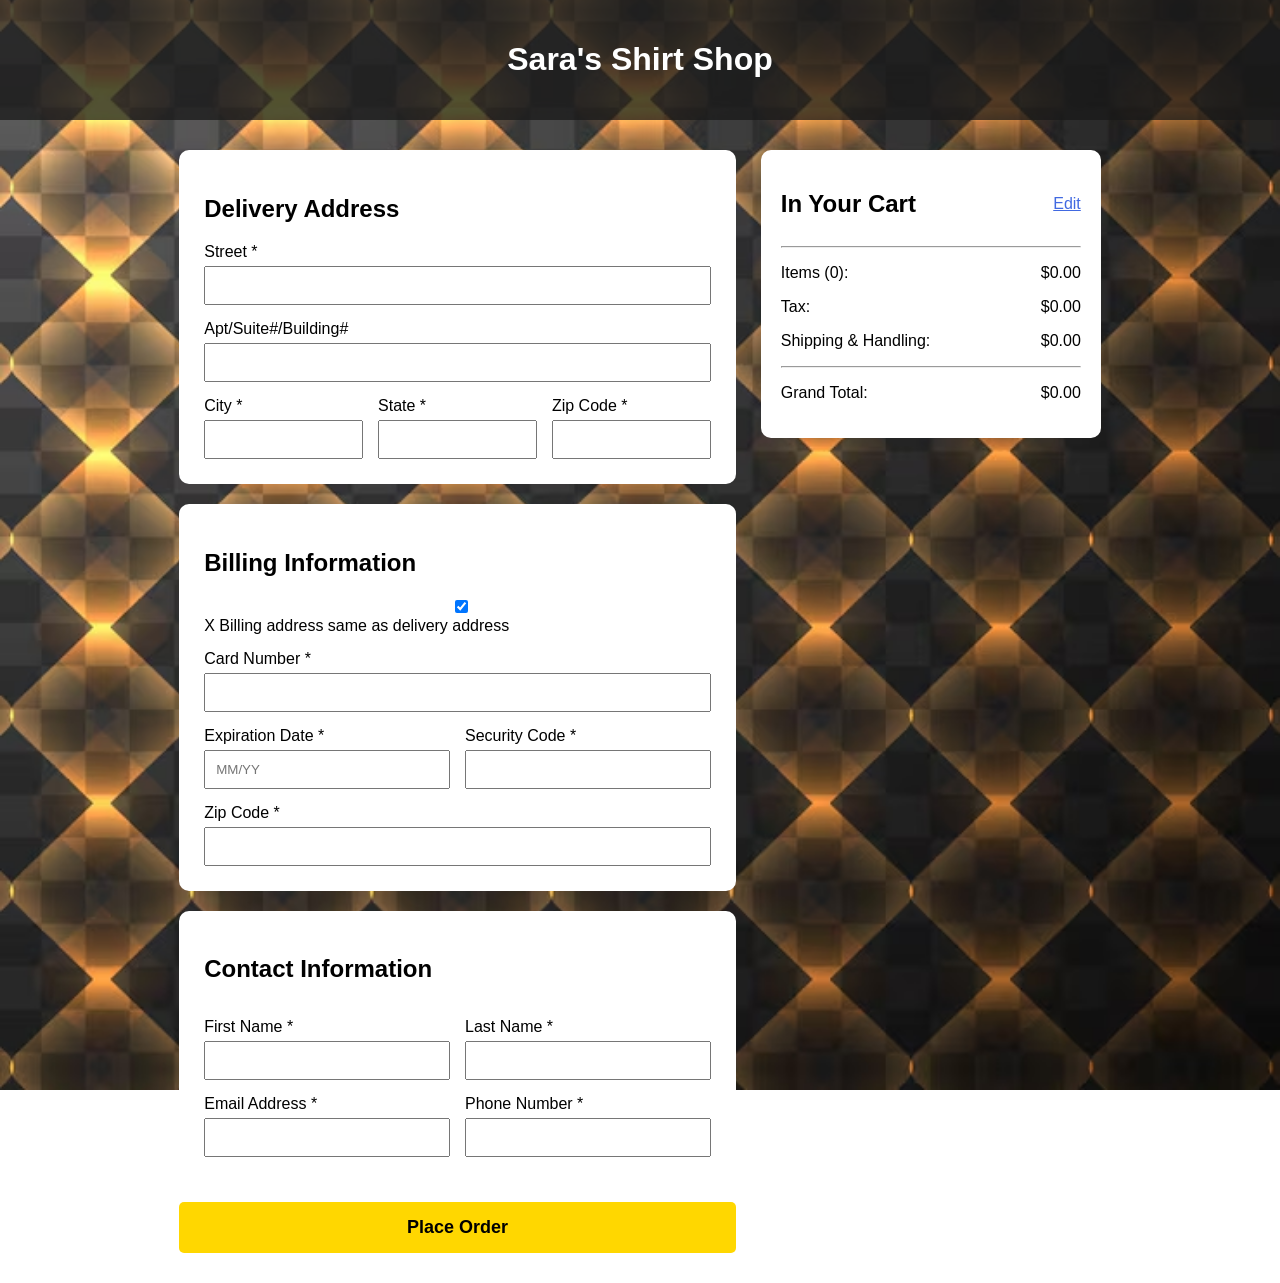
<file: Billing.html>
<!DOCTYPE html>
<html lang="en">

<head>
    <meta charset="UTF-8">
    <title>Billing | Sara's Shirt Shop</title>
    <link rel="stylesheet" href="SSS.css">
</head>

<body>

    <header>
        <h1>Sara's Shirt Shop</h1>
    </header>

    <main>
        <div class="checkout-layout">

            <div class="checkout-forms">
                
                <form id="checkout-form">

                    <section class="checkout-section">
                        <h2>Delivery Address</h2>

                        <label for="delivery-street">Street *</label>
                        <input type="text"
                            id="delivery-street"
                            required>

                        <label for="delivery-unit">
                            Apt/Suite#/Building#
                        </label>
                        <input type="text"
                            id="delivery-unit">

                        <div class="address-row">

                            <div>
                                <label for="delivery-city">City *</label>
                                <input type="text"
                                    id="delivery-city"
                                    required>
                            </div>

                            <div>
                                <label for="delivery-state">State *</label>
                                <input type="text"
                                    id="delivery-state"
                                    required>
                            </div>

                            <div>
                                <label for="delivery-zip">Zip Code *</label>
                                <input type="text"
                                    id="delivery-zip"
                                    required>
                            </div>

                        </div>
                    </section>

                    <section class="checkout-section">

                        <h2>Billing Information</h2>

                        <label class="same-address">
                            <input type="checkbox"
                                id="same-address"
                                checked>

                            <span class="custom-checkbox">X</span>

                            Billing address same as delivery address
                        </label>

                        <div id="billing-address" class="billing-address">

                            <label for="billing-street">Billing Street *</label>
                            <input type="text"
                                id="billing-street">

                            <label for="billing-unit">
                                Apt/Suite#/Building#
                            </label>
                            <input type="text"
                                id="billing-unit">

                            <div class="address-row">

                                <div>
                                    <label for="billing-city">City *</label>
                                    <input type="text"
                                        id="billing-city">
                                </div>

                                <div>
                                    <label for="billing-state">State *</label>
                                    <input type="text"
                                        id="billing-state">
                                </div>

                                <div>
                                    <label for="billing-address-zip">Zip Code *</label>
                                    <input type="text"
                                        id="billing-address-zip">
                                </div>

                            </div>

                        </div>

                        <label for="card-number">Card Number *</label>
                        <input type="text"
                            id="card-number"
                            required>

                        <div class="payment-row">

                            <div>
                                <label for="expiration">Expiration Date *</label>
                                <input type="text"
                                    id="expiration"
                                    placeholder="MM/YY"
                                    maxlength="5"
                                    inputmode="numeric"
                                    required>
                            </div>

                            <div>
                                <label for="security-code">Security Code *</label>
                                <input type="text"
                                    id="security-code"
                                    required>
                            </div>

                        </div>

                        <label for="billing-zip">Zip Code *</label>
                        <input type="text"
                            id="billing-zip"
                            required>

                    </section>

                    <section class="checkout-section">

                        <h2>Contact Information</h2>

                        <div class="contact-row">

                            <div>
                                <label for="first-name">First Name *</label>
                                <input type="text"
                                    id="first-name"
                                    required>
                            </div>

                            <div>
                                <label for="last-name">Last Name *</label>
                                <input type="text"
                                    id="last-name"
                                    required>
                            </div>

                        </div>

                        <div class="contact-row">

                            <div>
                                <label for="contact-email">Email Address *</label>
                                <input type="email"
                                    id="contact-email"
                                    required>
                            </div>

                            <div>
                                <label for="phone-number">Phone Number *</label>
                                <input type="tel"
                                    id="phone-number"
                                    required>
                            </div>

                        </div>

                    </section>

                    <button type="submit"
                            class="place-order-button">
                        Place Order
                    </button>
                </form>
            </div>

            <aside class="checkout-summary">

                <div class="summary-heading">
                    <h2>In Your Cart</h2>

                    <a href="cart.html">Edit</a>
                </div>

                <div id="checkout-items">
                </div>

                <hr>

                <p>
                    <span>Items (<span id="checkout-item-count">0</span>):</span>
                    <span id="checkout-items-total">$0.00</span>
                </p>

                <p>
                    Tax:
                    <span id="checkout-tax">$0.00</span>
                </p>

                <p>
                    Shipping &amp; Handling:
                    <span id="checkout-shipping">$0.00</span>
                </p>

                <hr>

                <p class="checkout-total">
                    Grand Total:
                    <span id="checkout-grand-total">$0.00</span>
                </p>

            </aside>

        </div>
    </main>

<script>
    const sameAddress = document.getElementById("same-address");
    const billingAddress = document.getElementById("billing-address");

    sameAddress.addEventListener("change", function() {

        if (sameAddress.checked) {
            billingAddress.style.display = "none";
        } else {
            billingAddress.style.display = "block";
        }

    });

    const expiration = document.getElementById("expiration");

    expiration.addEventListener("input", function() {

        let value = expiration.value.replace(/\D/g, "");

        if (value.length > 2) {
            value = value.slice(0, 2) + "/" + value.slice(2, 4);
        } else if (value.length === 2) {
            value = value + "/";
        }

        expiration.value = value;
    });

    let cart = JSON.parse(localStorage.getItem("cart")) || [];

    const checkoutItems = document.getElementById("checkout-items");

    let itemsTotal = 0;
    let itemCount = 0;

    cart.forEach(function(item) {

        const subtotal = item.price * item.amount;

        itemsTotal = itemsTotal + subtotal;
        itemCount = itemCount + item.amount;

        const itemDiv = document.createElement("div");
        itemDiv.className = "checkout-item";

        itemDiv.innerHTML = `
            <div class="checkout-item-details">
                <strong>${item.game}</strong>
                <span>${item.color} • ${item.size}</span>
                <span>Quantity: ${item.amount}</span>
            </div>

            <span class="checkout-item-price">
                $${subtotal.toFixed(2)}
            </span>
        `;

        checkoutItems.appendChild(itemDiv);
    });

    const checkoutForm = document.getElementById("checkout-form");

    checkoutForm.addEventListener("submit", function(event) {

        event.preventDefault();

        const completedOrder = {
            items: cart,
            itemsTotal: itemsTotal,
            tax: tax,
            shipping: shipping,
            grandTotal: grandTotal
        };

        localStorage.setItem(
            "completedOrder",
            JSON.stringify(completedOrder)
        );

        localStorage.setItem("orderPlaced", "true");

        localStorage.removeItem("cart");

        window.location.href = "Confirmation.html";
    });

    const taxRate = 0.06;
    const tax = itemsTotal * taxRate;
    const shipping = itemsTotal > 0 ? 5.00 : 0;
    const grandTotal = itemsTotal + tax + shipping;

    document.getElementById("checkout-items-total").textContent =
        "$" + itemsTotal.toFixed(2);

    document.getElementById("checkout-tax").textContent =
        "$" + tax.toFixed(2);

    document.getElementById("checkout-shipping").textContent =
        "$" + shipping.toFixed(2);

    document.getElementById("checkout-grand-total").textContent =
        "$" + grandTotal.toFixed(2);

    document.getElementById("checkout-item-count").textContent =
    itemCount;
</script>

</body>

</html>
</file>
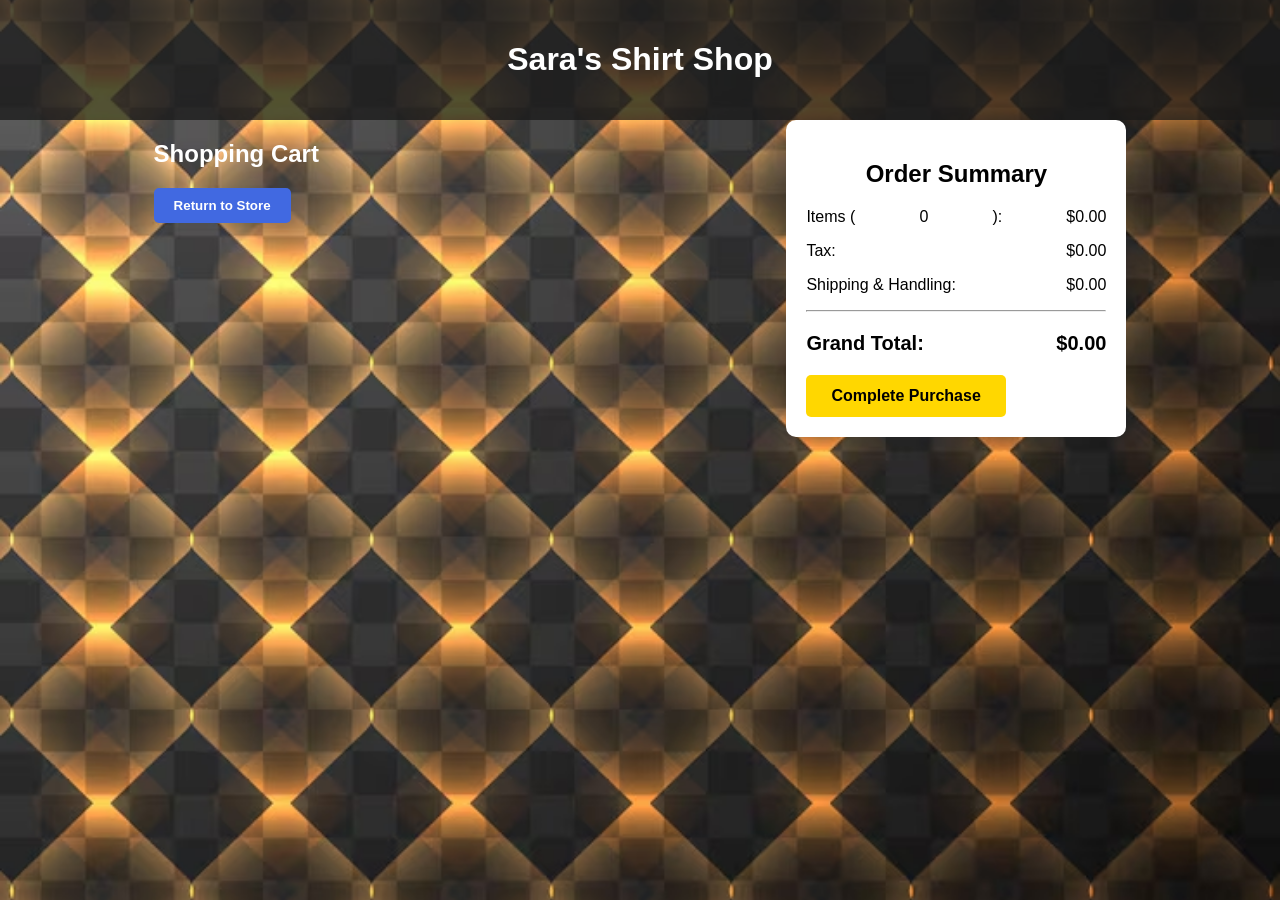
<file: Cart.html>
<!DOCTYPE html>
<html lang="en">

<head>
    <meta charset="UTF-8">
    <title>Shopping Cart | Sara's Shirt Shop</title>
    <link rel="stylesheet" href="SSS.css">
</head>

<body>

    <header>
        <h1>Sara's Shirt Shop</h1>
    </header>

    <main>

        <div class="cart-layout">

            <section class="cart">
                <h2>Shopping Cart</h2>

                <button type="button"
                        class="return-button"
                        onclick="window.location.href='index.html'">
                    Return to Store
                </button>

                <div id="cart-items">
                </div>
            </section>

            <aside class="order-summary">
                <h2>Order Summary</h2>

                <p>
                    Items (<span id="summary-count">0</span>):
                    <span id="items-total">$0.00</span>
                </p>

                <p>
                    Tax:
                    <span id="tax-total">$0.00</span>
                </p>

                <p>
                    Shipping &amp; Handling:
                    <span id="shipping-total">$0.00</span>
                </p>

                <hr>

                <p class="summary-grand-total">
                    Grand Total:
                    <span id="summary-grand-total">$0.00</span>
                </p>

                <button type="button"
                        class="checkout-button"
                        onclick="window.location.href='Billing.html'">
                    Complete Purchase
                </button>
            </aside>

        </div>
    </main>

</body>

<script>
    let itemsTotal = 0;
    let itemCount = 0;

    const taxRate = 0.06;

    let cart = JSON.parse(localStorage.getItem("cart")) || [];

    const cartItems = document.getElementById("cart-items");

    cart.forEach(function(item, index) {
        
        itemsTotal = itemsTotal + (item.price * item.amount);
        itemCount = itemCount + item.amount;

        const itemDiv = document.createElement("div");
        itemDiv.className = "cart-item";

        itemDiv.innerHTML = `
            <img src="images/${item.game}-${item.color}.png"
                 alt="${item.color} ${item.game} T-shirt">

            <div class="cart-item-info">
                <h3>${item.game}</h3>

                <p>Color: ${item.color}</p>
                <p>Size: ${item.size}</p>
                <div class="cart-quantity">
                    <span>Quantity:</span>

                    <button type="button" onclick="changeCartAmount(${index}, -1)">−</button>

                    <span>${item.amount}</span>

                    <button type="button" onclick="changeCartAmount(${index}, 1)">+</button>
                </div>

                <button type="button"
                        class="remove-button"
                        onclick="removeFromCart(${index})">
                    Remove from Cart
                </button>
                <p>Price: $${item.price.toFixed(2)} each</p>
                <p>Subtotal: $${(item.price * item.amount).toFixed(2)}</p>

            </div>
        `;

        cartItems.appendChild(itemDiv);
        });

    const shipping = itemsTotal > 0 ? 5.00 : 0;
    const tax = itemsTotal * taxRate;
    const grandTotal = itemsTotal + tax + shipping;

    function changeCartAmount(index, change) {
    cart[index].amount = cart[index].amount + change;

    if (cart[index].amount < 1) {
        cart[index].amount = 1;
    }

    localStorage.setItem("cart", JSON.stringify(cart));

    location.reload();
    }

    function removeFromCart(index) {
        cart.splice(index, 1);

        localStorage.setItem("cart", JSON.stringify(cart));

        location.reload();
    }

    document.getElementById("summary-count").textContent = itemCount;

    document.getElementById("items-total").textContent =
        "$" + itemsTotal.toFixed(2);

    document.getElementById("tax-total").textContent =
        "$" + tax.toFixed(2);

    document.getElementById("shipping-total").textContent =
        "$" + shipping.toFixed(2);

    document.getElementById("summary-grand-total").textContent =
        "$" + grandTotal.toFixed(2);
</script>

</html>
</file>
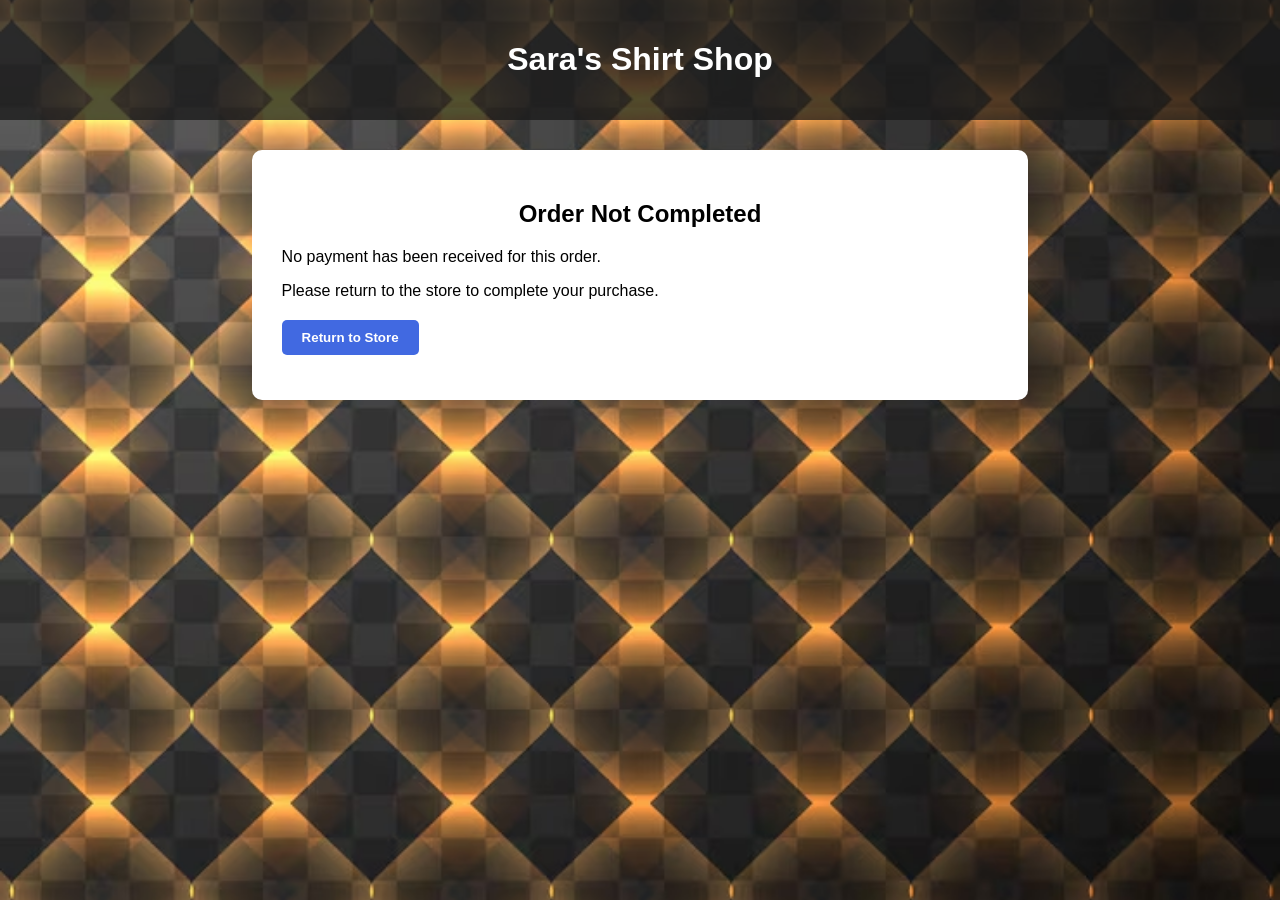
<file: Confirmation.html>
<!DOCTYPE html>
<html lang="en">

<head>
    <meta charset="UTF-8">
    <title>Order Confirmation | Sara's Shirt Shop</title>
    <link rel="stylesheet" href="SSS.css">
</head>

<body>

    <header>
        <h1>Sara's Shirt Shop</h1>
    </header>

    <main>

        <section class="confirmation">

            <div id="confirmation-message">
            </div>

            <div id="confirmation-items">
            </div>

            <div id="confirmation-summary">
            </div>

            <button type="button"
                    class="return-button"
                    onclick="returnToStore()">
                Return to Store
            </button>

        </section>

    </main>

<script>
    const orderPlaced = localStorage.getItem("orderPlaced");

    const completedOrder =
        JSON.parse(localStorage.getItem("completedOrder"));

    const confirmationMessage =
        document.getElementById("confirmation-message");

    const confirmationItems =
        document.getElementById("confirmation-items");

    const confirmationSummary =
        document.getElementById("confirmation-summary");

    if (orderPlaced === "true" && completedOrder) {

        confirmationMessage.innerHTML = `
            <h2>Thank You for Your Order!</h2>

            <p>
                Your order has been successfully placed.
            </p>

            <p class="payment-status">
                Payment Received
            </p>
        `;
    
       completedOrder.items.forEach(function(item) {

            const itemDiv = document.createElement("div");
            itemDiv.className = "confirmation-item";

            itemDiv.innerHTML = `
                <div class="confirmation-item-info">
                    <strong>${item.game}</strong>
                    <span>Color: ${item.color}</span>
                    <span>Size: ${item.size}</span>
                    <span>Quantity: ${item.amount}</span>
                </div>

                <strong>
                    $${(item.price * item.amount).toFixed(2)}
                </strong>
            `;

            confirmationItems.appendChild(itemDiv);
        });

     confirmationSummary.innerHTML = `
            <p>
                <span>Items:</span>
                <span>$${completedOrder.itemsTotal.toFixed(2)}</span>
            </p>

            <p>
                <span>Tax:</span>
                <span>$${completedOrder.tax.toFixed(2)}</span>
            </p>

            <p>
                <span>Shipping &amp; Handling:</span>
                <span>$${completedOrder.shipping.toFixed(2)}</span>
            </p>

            <hr>

            <p class="confirmation-total">
                <span>Total Paid:</span>
                <span>$${completedOrder.grandTotal.toFixed(2)}</span>
            </p>
        `;

          } else {

            confirmationMessage.innerHTML = `
                <h2>Order Not Completed</h2>

                <p>
                    No payment has been received for this order.
                </p>

                <p>
                    Please return to the store to complete your purchase.
                </p>
            `;

        }

     function returnToStore() {

        localStorage.removeItem("orderPlaced");
        localStorage.removeItem("completedOrder");

        window.location.href = "index.html";
    }
</script>

</body>
</html>
</file>
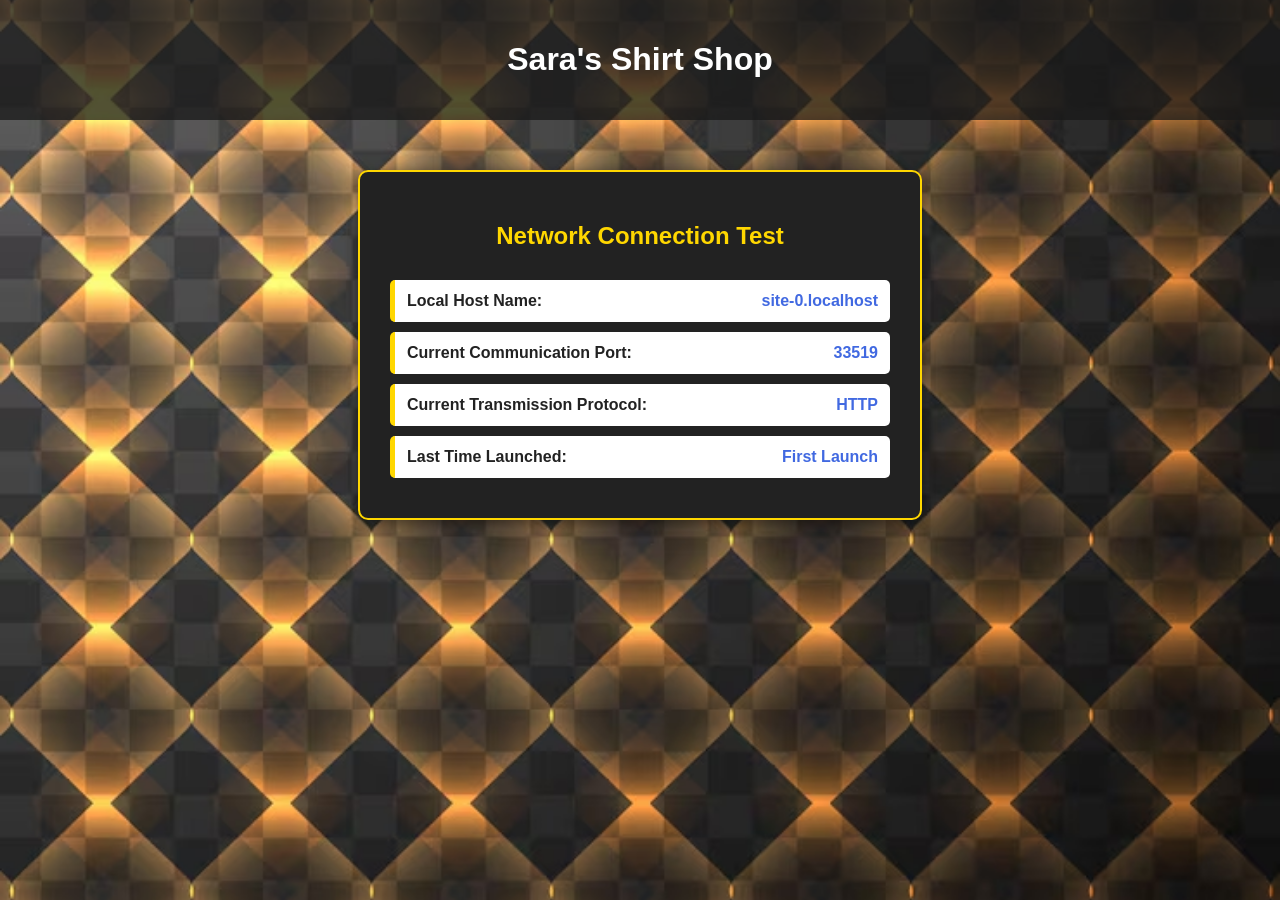
<file: network-test.html>
<!DOCTYPE html>
<html lang="en">

<head>
    <meta charset="UTF-8">
    <title>Network Connection Test | Sara's Shirt Shop</title>
    <link rel="stylesheet" href="SSS.css">
</head>

<body>

    <header>
        <h1>Sara's Shirt Shop</h1>
    </header>

    <main>

        <section class="network-test">

            <h2>Network Connection Test</h2>

            <p>
                <strong>Local Host Name:</strong>
                <span id="host-name"></span>
            </p>

            <p>
                <strong>Current Communication Port:</strong>
                <span id="port"></span>
            </p>

            <p>
                <strong>Current Transmission Protocol:</strong>
                <span id="protocol"></span>
            </p>

            <p>
                <strong>Last Time Launched:</strong>
                <span id="last-launch"></span>
            </p>

        </section>

    </main>

<script>

    const hostName = window.location.hostname;
    const port = window.location.port;
    const protocol = window.location.protocol;

    document.getElementById("host-name").textContent =
        hostName;

    document.getElementById("port").textContent =
        port;

    document.getElementById("protocol").textContent =
        protocol.replace(":", "").toUpperCase();

    const previousLaunch =
        localStorage.getItem("networkTestLastLaunch");

    if (previousLaunch) {
        document.getElementById("last-launch").textContent =
            previousLaunch;
    } else {
        document.getElementById("last-launch").textContent =
            "First Launch";
    }

    const currentLaunch = new Date().toLocaleString();

    localStorage.setItem(
        "networkTestLastLaunch",
        currentLaunch
    );

</script>

</body>

</html>
</file>
<file: SSS.css>
@charset "utf-8";
/*
    Author:Sara Fields
    Date:9/22/2026
    Purpose: CSS stylings for my Sara's Shirt Shop project
*/

/* Style Rules */
body {
    background-image: url("images/casino-floor.jpg");
    background-size: cover;
    background-position: center;
    background-repeat: no-repeat;
    background-attachment: fixed;

    color: white;
    font-family: Arial, sans-serif;
    margin: 0;
}

header {
    text-align: center;
    margin: 0;
    padding: 20px;
    background-color: rgba(25, 25, 25, 0.75);
}

main {
    margin: auto;
    width: 80%;
}

img {
    max-width: 100%;
}

.game-selection {
    text-align: center;
    margin: 20px;
}

.product {
    background-color: black;
    color: white;
    padding: 30px;
    margin: 20px auto;
    border-radius: 10px;
}

#amount::-webkit-inner-spin-button,
#amount::-webkit-inner-spin-button {
    -webkit-appearance: none;
    margin: 0;
}

#amount {
    width: 30px;
    height: 25px;
    font-size: 16px;
    text-align: center;
}

.amount-control {
    display: flex;
    align-items: center;
    gap: 5px;
}

.amount-control input {
    text-align: center;
    width: 40px;
    height: 30px;
    text-align: center;
    font-size: 16px;
}

.amount-control button {
    width: 35px;
    height: 35px;
    font-size: 20px;
}

.shirt-display {
    display: flex;
    gap: 30px;
    align-items: center;
    width: 100%;
}
.selected-shirt{
    flex: 0 0 300px;
}
.selected-shirt img{
   width: 250px;
   height: auto;
}

.shirt-previews{
    display: flex;
    gap: 15px;
    align-items: center;
    flex: 1;
}

.shirt-previews img {
    width: calc((100% - 60px) / 5);
    min-width: 0;
    height: auto;
}

.product-content {
    display: flex;
    gap: 40px;
    align-items: center;
}

footer {
    background-color: black;
    color: white;
    text-align: center;
    padding: 20px;
    margin-top: 30px;
}

footer button {
    padding: 10px 20px;
    cursor: pointer;
}

.contact-form {
    background-color: white;
    color: black;
    width: 400px;
    padding: 25px;
    border-radius: 10px;
}

.contact-form label {
    display: block;
    margin-top: 15px;
}

.contact-form input,
.contact-form textarea {
    width: 100%;
    box-sizing: border-box;
    padding: 8px;
    margin-top: 5px;
}

.form-buttons {
    display: flex;
    justify-content: flex-end;
    gap: 10px;
    margin-top: 20px;
}

.form-buttons button {
    width: 100px;
    padding: 10px;
}

.submit-button {
    background-color: royalblue;
    color: white;
}

.cancel-button {
    background-color: white;
    color: black;
}

.contact-box {
    display: none;

    position: fixed;
    top: 0;
    left: 0;

    width: 100%;
    height: 100%;

    background-color: rgba(0, 0, 0, 0.7);

    align-items: center;
    justify-content: center;
}

.price {
    font-size: 20px;
    font-weight: bold;
    margin-bottom: 10px;
}

.purchase-buttons {
    display: flex;
    gap: 10px;
}

.header-cart {
    position: absolute;
    top: 20px;
    right: 30px;

    width: 55px;
    height: 55px;

    background-color: white;
    border-radius: 8px;
}

.cart-icon {
    width: 55px;
    height: 55px;
}

.cart-count {
    position: absolute;
    top: -8px;
    right: -8px;

    background-color: red;
    color: white;

    width: 24px;
    height: 24px;
    border-radius: 50%;

    display: flex;
    align-items: center;
    justify-content: center;

    font-size: 14px;
    font-weight: bold;
}

.cart-button,
.purchase-button {
    width: 120px;
    padding: 10px;
    font-weight: bold;
    cursor: pointer;
    border: 1px solid white;
    border-radius: 5px;
}

.cart-button {
    background-color: red;
    color: white;
}

.purchase-button {
    background-color: gold;
    color: black;
}

.black {
    background-color: black;
    color: white;
}

.white {
    background-color: white;
    color: black;
}

.cream {
    background-color: papayawhip;
    color: black;
}

.blue {
    background-color: royalblue;
    color: white;
}

.green {
    background-color: green;
    color: white;
}

.gold {
    background-color: gold;
    color: black;
}

/* Cart Page */

.cart-item {
    display: flex;
    align-items: center;
    gap: 20px;

    background-color: white;
    color: black;

    padding: 15px;
    margin-bottom: 15px;

    border-radius: 10px;
}

.cart-item img {
    width: 150px;
    height: auto;
}

.cart-item-info {
    flex: 1;
}

.remove-button {
    background-color: red;
    color: white;
    padding: 6px 12px;
    margin-top: 8px;
    border: none;
    border-radius: 5px;
    cursor: pointer;
}

.return-button {
    background-color: royalblue;
    color: white;

    padding: 10px 20px;
    margin-bottom: 15px;

    border: none;
    border-radius: 5px;

    font-weight: bold;
    cursor: pointer;
}

.checkout-button-container {
    display: flex;
    justify-content: flex-end;
    margin-top: 20px;
    margin-bottom: 20px;
}

.checkout-button {
    background-color: gold;
    color: black;

    padding: 12px 25px;

    border: none;
    border-radius: 5px;

    font-size: 16px;
    font-weight: bold;
    cursor: pointer;
}

.cart-layout {
    display: flex;
    align-items: flex-start;
    gap: 25px;
    width: 95%;
    margin: auto;
}

.cart {
    flex: 1;
}

.order-summary {
    position: sticky;
    top: 20px;

    width: 300px;

    background-color: white;
    color: black;

    padding: 20px;
    border-radius: 10px;
}

.order-summary h2 {
    text-align: center;
}

.order-summary p {
    display: flex;
    justify-content: space-between;
}

.summary-grand-total {
    font-size: 20px;
    font-weight: bold;
}

/* Billing Page */
.summary-heading {
    display: flex;
    align-items: center;
    justify-content: space-between;
}

.summary-heading a {
    color: royalblue;
    text-decoration: underline;
}

.checkout-layout {
    display: flex;
    align-items: flex-start;
    gap: 25px;

    width: 90%;
    margin: 30px auto;
}

.checkout-forms {
    flex: 1;
}

.checkout-section {
    background-color: white;
    color: black;

    padding: 25px;
    margin-bottom: 20px;

    border-radius: 10px;
}

.checkout-section label {
    display: block;
    margin-top: 15px;
    margin-bottom: 5px;
}

.checkout-section input {
    width: 100%;
    box-sizing: border-box;
    padding: 10px;
}

.address-row,
.payment-row,
.contact-row {
    display: flex;
    gap: 15px;
}

.address-row div,
.payment-row div,
.contact-row div {
    flex: 1;
}

.checkout-summary {
    position: sticky;
    top: 20px;

    width: 300px;

    background-color: white;
    color: black;

    padding: 20px;
    border-radius: 10px;
}

.checkout-summary p {
    display: flex;
    justify-content: space-between;
}

.place-order-button {
    width: 100%;

    background-color: gold;
    color: black;

    padding: 15px;

    border: none;
    border-radius: 5px;

    font-size: 18px;
    font-weight: bold;
    cursor: pointer;
}

.billing-address {
    display: none;
}

.checkout-item {
    display: flex;
    justify-content: space-between;
    align-items: flex-start;

    padding: 15px 0;
    border-bottom: 1px solid lightgray;
}

.checkout-item-details {
    display: flex;
    flex-direction: column;
    gap: 4px;
}

.checkout-item-details strong {
    text-transform: capitalize;
}

.checkout-item-details span {
    font-size: 14px;
}

.checkout-item-price {
    font-weight: bold;
}

.confirmation {
    width: 70%;
    max-width: 800px;
    margin: 30px auto;

    background-color: white;
    color: black;

    padding: 30px;
    border-radius: 10px;
}

.confirmation h2 {
    text-align: center;
}

.payment-status {
    text-align: center;
    font-weight: bold;
}

.confirmation-item {
    display: flex;
    gap: 15px;

    padding: 15px 0;
    border-bottom: 1px solid lightgray;
}

.confirmation-item strong {
    text-transform: capitalize;
    margin-right: auto;
}

#confirmation-summary {
    margin-top: 20px;
}

#confirmation-summary p {
    display: flex;
    justify-content: space-between;
}

.confirmation-total {
    font-size: 20px;
    font-weight: bold;
}

/* Confirmation Page */
.confirmation {
    width: 70%;
    max-width: 800px;
    margin: 30px auto;

    background-color: white;
    color: black;

    padding: 30px;
    border-radius: 10px;
}

.confirmation h2 {
    text-align: center;
}

.payment-status {
    text-align: center;
    font-weight: bold;
}

.confirmation-item {
    display: flex;
    justify-content: space-between;
    align-items: center;

    padding: 15px 0;
    border-bottom: 1px solid lightgray;
}

.confirmation-item-info {
    display: flex;
    flex-direction: column;
    gap: 4px;
}

.confirmation-item-info strong {
    text-transform: capitalize;
}

#confirmation-summary {
    margin-top: 20px;
}

#confirmation-summary p {
    display: flex;
    justify-content: space-between;
}

.confirmation-total {
    font-size: 20px;
    font-weight: bold;
}

/* Network Connection Test */

.network-test {
    width: 500px;
    max-width: 90%;
    margin: 50px auto;
    padding: 30px;

    background-color: #222222;
    color: white;

    border: 2px solid gold;
    border-radius: 10px;

    box-shadow: 0 4px 12px rgba(0, 0, 0, 0.5);
}

.network-test h2 {
    text-align: center;
    margin-bottom: 30px;
    color: gold;
}

.network-test p {
    padding: 12px;
    margin: 10px 0;

    background-color: white;
    color: #222222;

    border-left: 5px solid gold;
    border-radius: 5px;
}

.network-test p strong {
    color: #222222;
}

.network-test span {
    float: right;
    color: royalblue;
    font-weight: bold;
}
</file>
